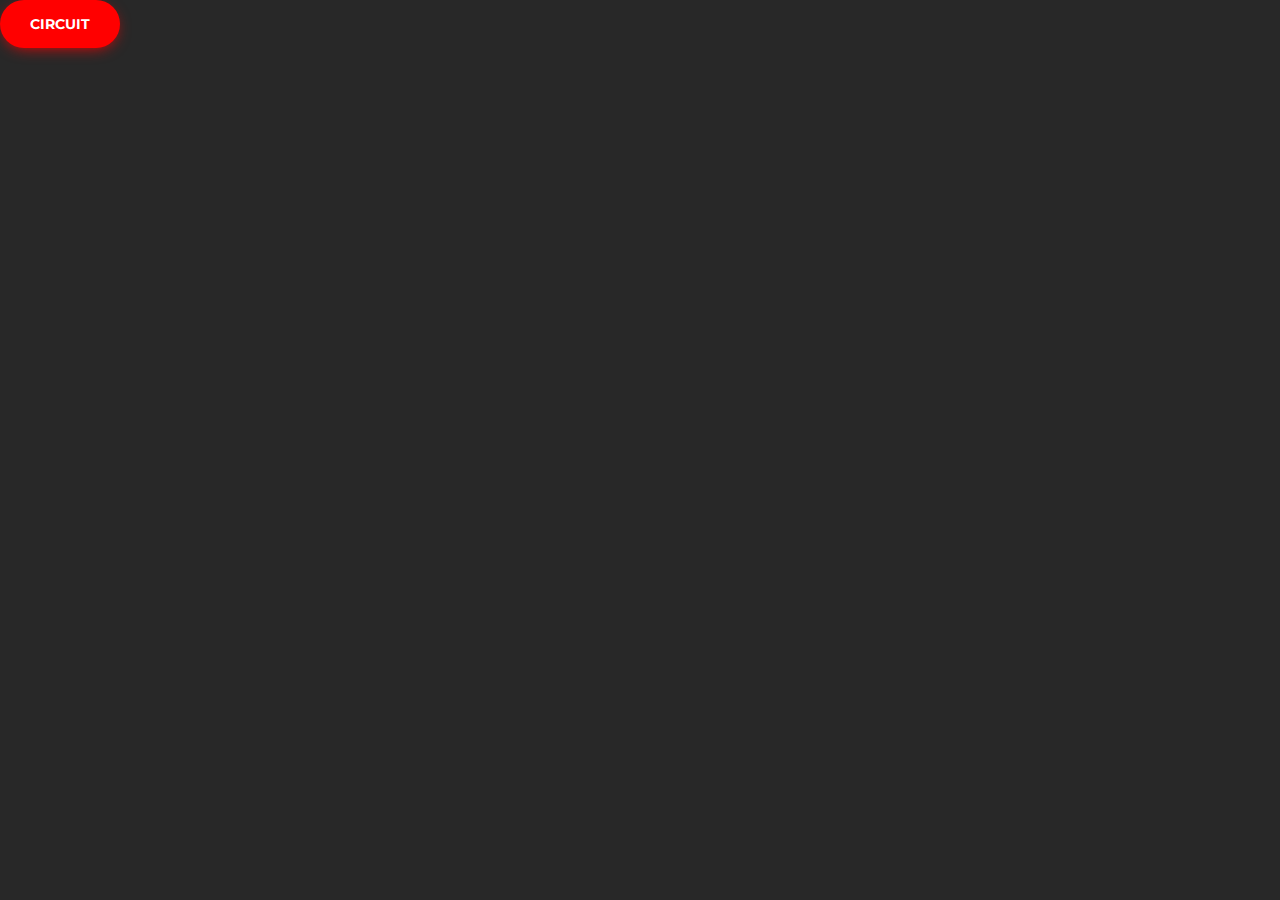
<file: index.html>
<!doctype html>
<html lang="en">
	<head>
		<title>Canvas Wallpapers</title>
		<meta
			name="viewport"
			content="width=device-width initial-scale=1.0 shrink-to-fit=no"
		/>
		<meta content="text/html;charset=utf-8" http-equiv="Content-Type" />
		<meta content="utf-8" http-equiv="encoding" />
		<!-- CSS -->
		<link rel="stylesheet" type="text/css" href="index.css"/>
		<!-- JS -->
	<link href="https://fonts.googleapis.com/css?family=Montserrat:400,700,900" rel="stylesheet">
	</head>

	<body>
    <a href="https://galaxy-coding.github.io/canvas-wallpapers/circuit/">Circuit</a>
	</body>

</html>
</file>
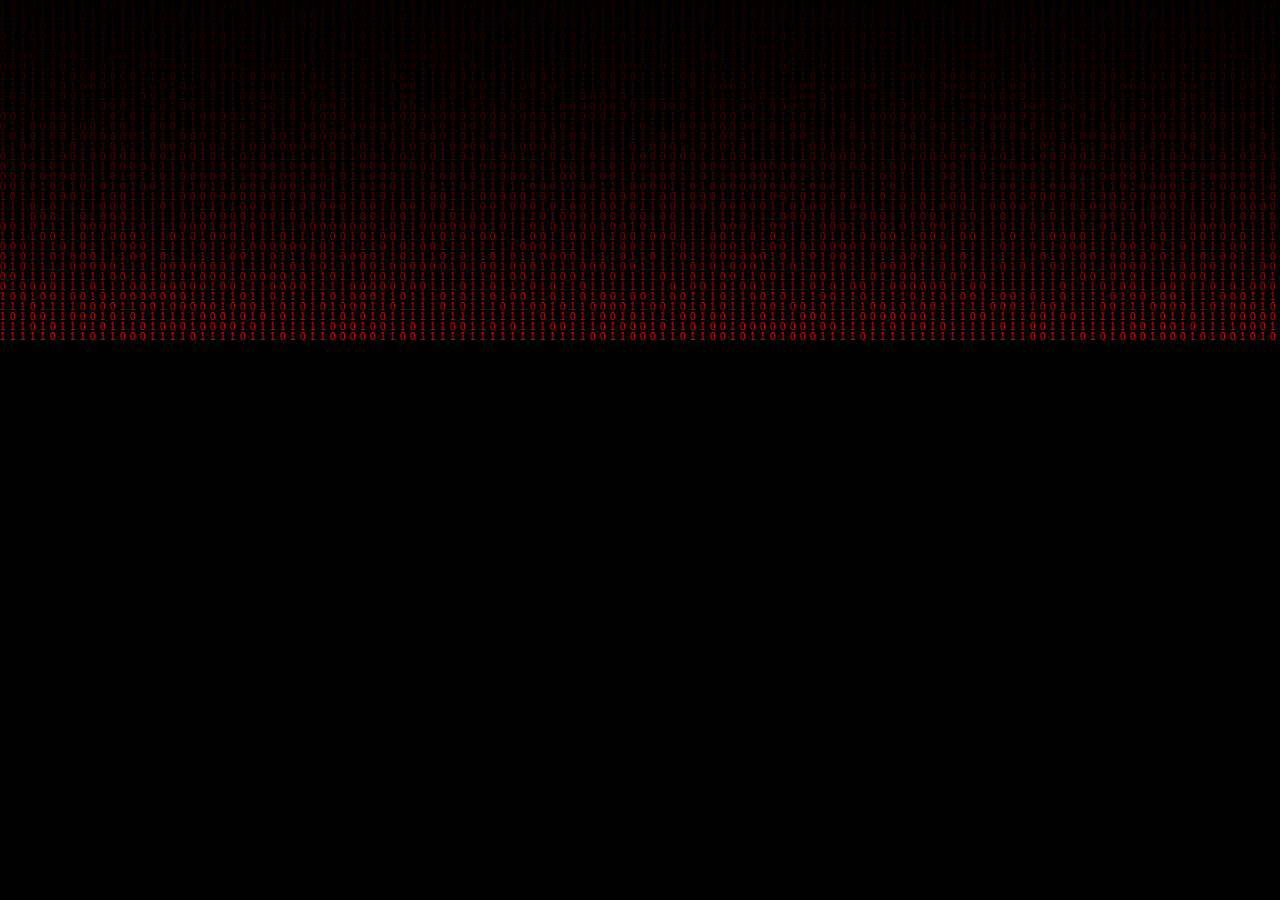
<file: binary/index.html>
<!doctype html>
<html lang="en">
	<head>
		<title>Binary Wallpaper</title>
		<meta
			name="viewport"
			content="width=device-width initial-scale=1.0 shrink-to-fit=no"/>
		<meta content="text/html;charset=utf-8" http-equiv="Content-Type" />
		<meta content="utf-8" http-equiv="encoding" />
		<!-- CSS -->
		<link rel="stylesheet" type="text/css" href="index.css"/>
		<!-- JS -->
		<script type="text/javascript" src="index.js"></script>
		<meta name="description" content="A JavaScript Wallpaper made with HTML5 Canvas on Galaxy Coding "/>
	</head>
  <body scroll="no">
	</body>
</html>
</file>
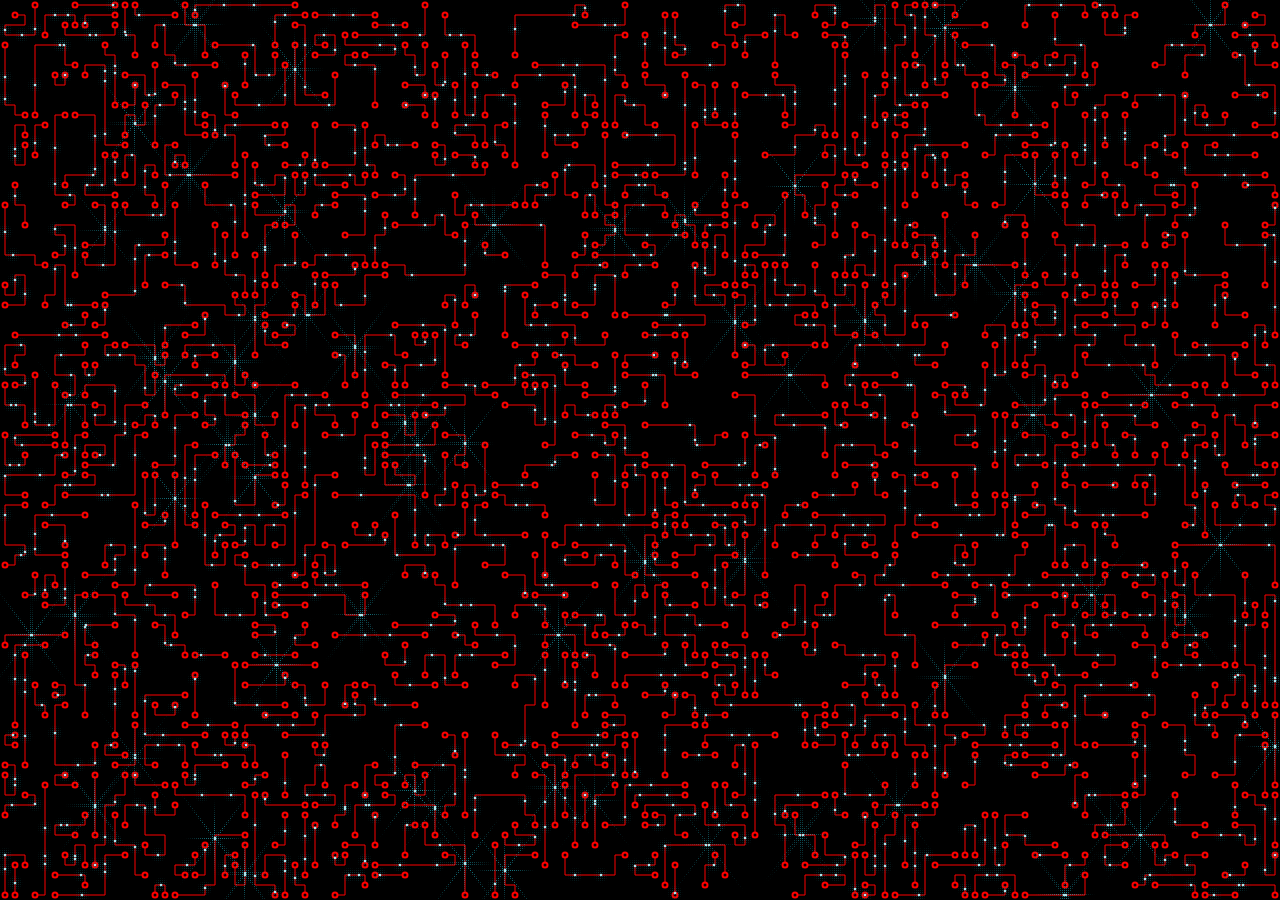
<file: circuit/index.html>
<!doctype html>
<html lang="en">
	<head>
		<title>Circuit Wallpaper</title>
		<meta
			name="viewport"
			content="width=device-width initial-scale=1.0 shrink-to-fit=no"/>
		<meta content="text/html;charset=utf-8" http-equiv="Content-Type" />
		<meta content="utf-8" http-equiv="encoding" />
		<!-- CSS -->
		<link rel="stylesheet" type="text/css" href="index.css"/>
		<!-- JS -->
		<script type="text/javascript" src="index.js"></script>
		<meta name="description" content="A JavaScript Wallpaper made with HTML5 Canvas on Galaxy Coding "/>
	</head>
  <body scroll="no">
<canvas id='c'></canvas>
	</body>
</html>
</file>
<file: index.css>
body {
  padding: 0;
  margin: 0;
  background-color: #282828;
}
a {
  font-family: 'Montserrat', sans-serif;
  font-size: 14px;
  text-decoration: none;
  text-transform: uppercase;
  background: #FF0000;
  display: inline-block;
  padding: 15px 30px;
  border-radius: 40px;
  color: #fff;
  font-weight: 700;
  -webkit-box-shadow: 0px 4px 15px -5px #FF0000;
          box-shadow: 0px 4px 15px -5px #FF0000;
}
</file>
<file: binary/index.css>
* {
	margin: 0;
	padding: 0;
	box-sizing: border-box;
	-webkit-user-select: none; /* Safari */
	-ms-user-select: none; /* IE 10+ and Edge */
	user-select: none; /* Standard syntax */ 
}

canvas {
  position: absolute;
  top: 0;
  left: 0;
}
</file>
<file: circuit/index.css>
* {
	margin: 0;
	padding: 0;
	box-sizing: border-box;
	-webkit-user-select: none; /* Safari */
	-ms-user-select: none; /* IE 10+ and Edge */
	user-select: none; /* Standard syntax */ 
}

canvas {
  position: absolute;
  top: 0;
  left: 0;
}
</file>
